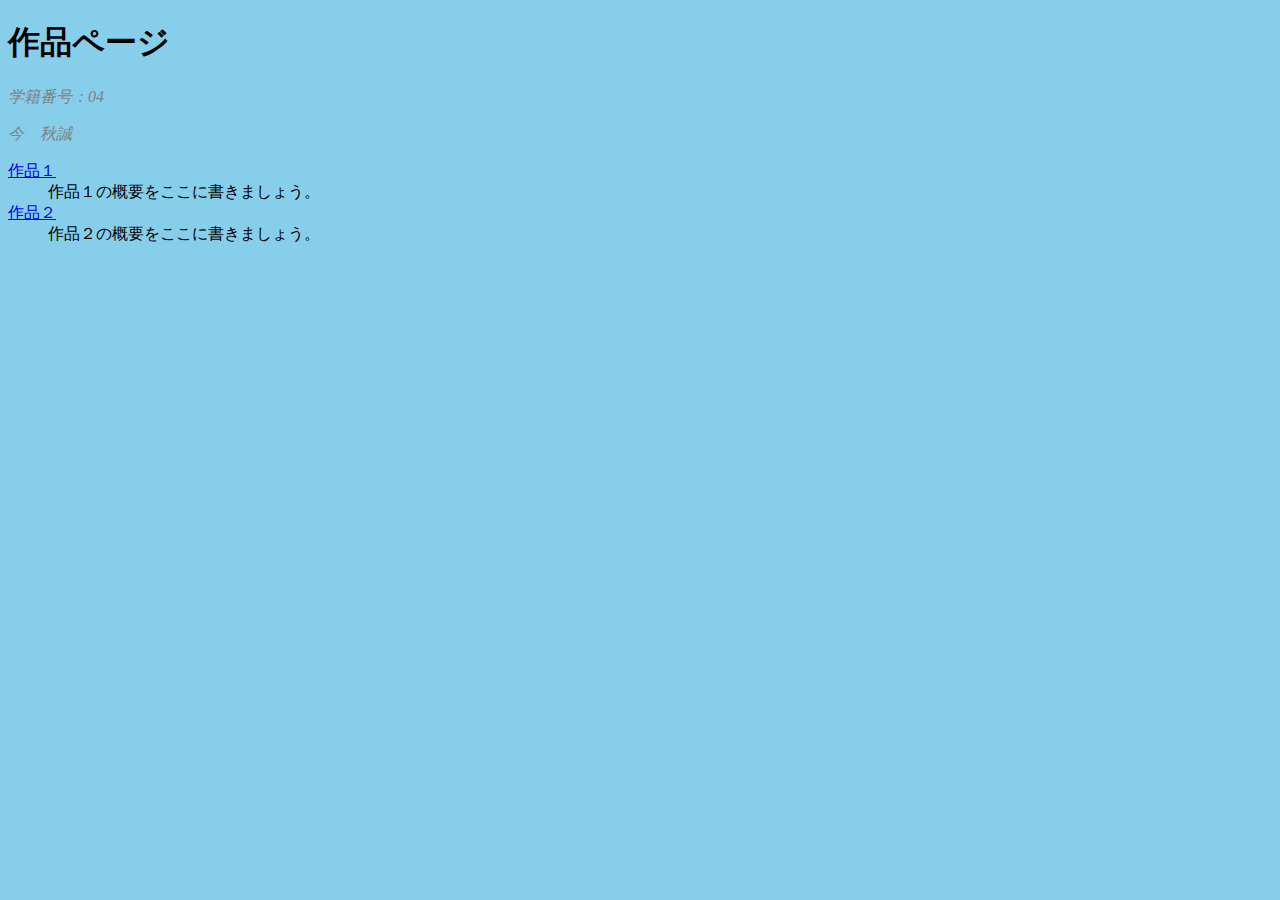
<file: index2.html>
<!DOCTYPE html>
<html lang="ja">
    <head>
    <link rel="stylesheet" href="./mystyles.css">
        <meta charset="utf8" />
        <title>作品ページ</title>
        <!--
        コメント。情報をかける
        Webページのソースに表示されるので秘密の
        情報はかかないこと
        -->
    </head>
    <body>
        <h1>作品ページ</h1>
        <p>学籍番号：04</p>
        <p>今　秋誠</p>
        <dl>
            <dt><a href="./folder1/">作品１</a></li></dt>
            <dd>作品１の概要をここに書きましょう。</dd>

            <dt><a href="./folder2/">作品２</a></li></dt>
            <dd>作品２の概要をここに書きましょう。</dd>
        </dl>
    </body>
</html>
</file>
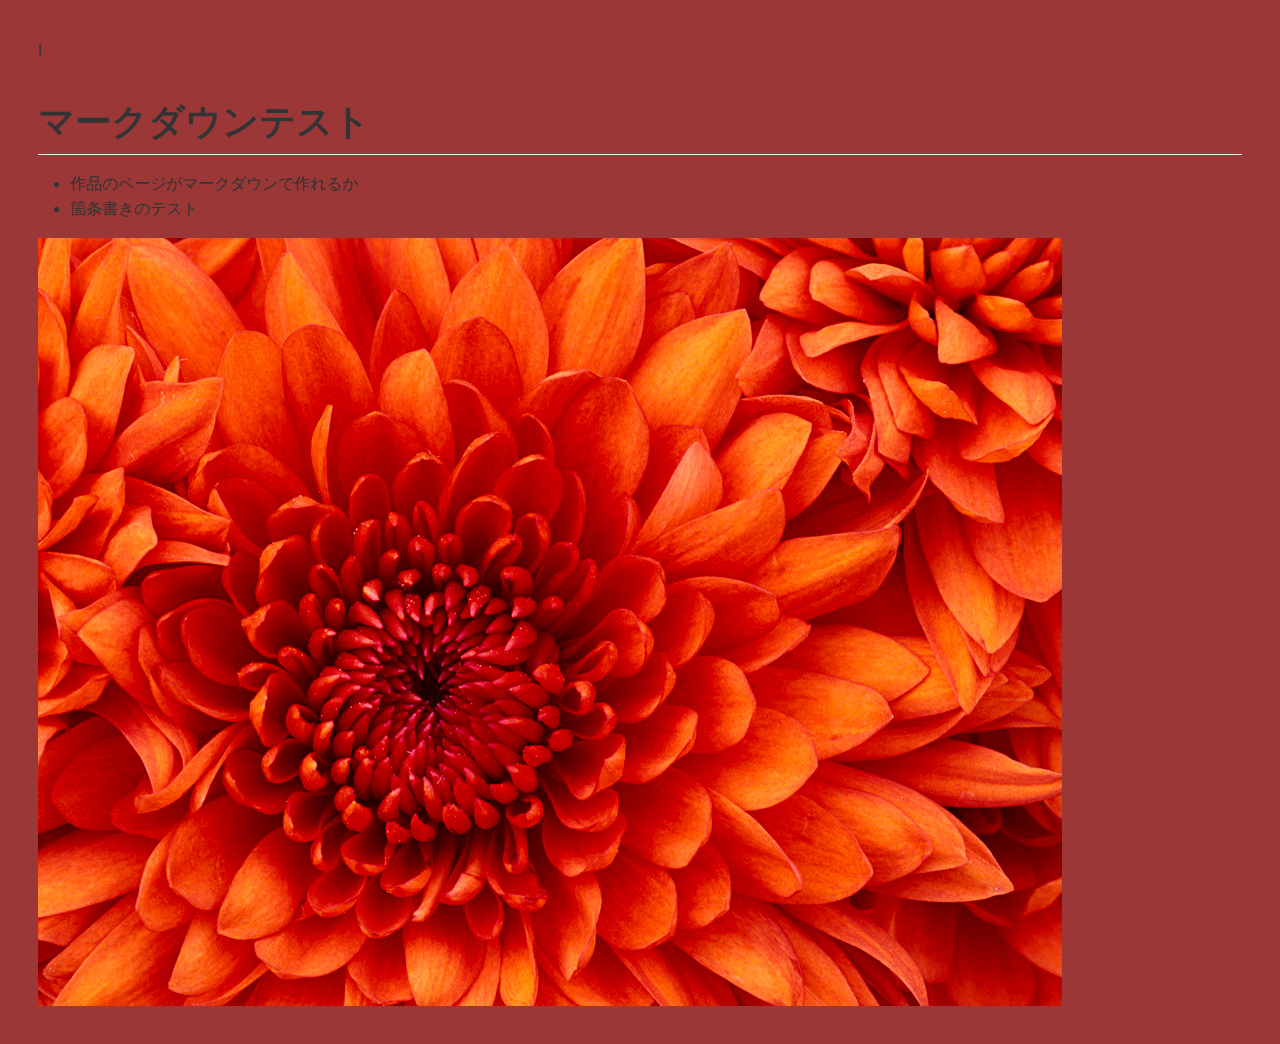
<file: markdown.html>
l<!DOCTYPE html>
<html>
  <head>
      <meta charset="utf-8" />
      <title>markdown</title>
      <style>.markdown-preview:not([data-use-github-style]) { padding: 2em; font-size: 1.2em; color: rgb(171, 178, 191); overflow: auto; background-color: rgb(40, 44, 52); }
.markdown-preview:not([data-use-github-style]) > :first-child { margin-top: 0px; }
.markdown-preview:not([data-use-github-style]) h1, .markdown-preview:not([data-use-github-style]) h2, .markdown-preview:not([data-use-github-style]) h3, .markdown-preview:not([data-use-github-style]) h4, .markdown-preview:not([data-use-github-style]) h5, .markdown-preview:not([data-use-github-style]) h6 { line-height: 1.2; margin-top: 1.5em; margin-bottom: 0.5em; color: rgb(255, 255, 255); }
.markdown-preview:not([data-use-github-style]) h1 { font-size: 2.4em; font-weight: 300; }
.markdown-preview:not([data-use-github-style]) h2 { font-size: 1.8em; font-weight: 400; }
.markdown-preview:not([data-use-github-style]) h3 { font-size: 1.5em; font-weight: 500; }
.markdown-preview:not([data-use-github-style]) h4 { font-size: 1.2em; font-weight: 600; }
.markdown-preview:not([data-use-github-style]) h5 { font-size: 1.1em; font-weight: 600; }
.markdown-preview:not([data-use-github-style]) h6 { font-size: 1em; font-weight: 600; }
.markdown-preview:not([data-use-github-style]) strong { color: rgb(255, 255, 255); }
.markdown-preview:not([data-use-github-style]) del { color: rgb(124, 135, 156); }
.markdown-preview:not([data-use-github-style]) a, .markdown-preview:not([data-use-github-style]) a code { color: rgb(82, 139, 255); }
.markdown-preview:not([data-use-github-style]) img { max-width: 100%; }
.markdown-preview:not([data-use-github-style]) > p { margin-top: 0px; margin-bottom: 1.5em; }
.markdown-preview:not([data-use-github-style]) > ul, .markdown-preview:not([data-use-github-style]) > ol { margin-bottom: 1.5em; }
.markdown-preview:not([data-use-github-style]) blockquote { margin: 1.5em 0px; font-size: inherit; color: rgb(124, 135, 156); border-color: rgb(75, 83, 98); border-width: 4px; }
.markdown-preview:not([data-use-github-style]) hr { margin: 3em 0px; border-top: 2px dashed rgb(75, 83, 98); background: none; }
.markdown-preview:not([data-use-github-style]) table { margin: 1.5em 0px; }
.markdown-preview:not([data-use-github-style]) th { color: rgb(255, 255, 255); }
.markdown-preview:not([data-use-github-style]) th, .markdown-preview:not([data-use-github-style]) td { padding: 0.66em 1em; border: 1px solid rgb(75, 83, 98); }
.markdown-preview:not([data-use-github-style]) code { color: rgb(255, 255, 255); background-color: rgb(58, 63, 75); }
.markdown-preview:not([data-use-github-style]) pre.editor-colors { margin: 1.5em 0px; padding: 1em; font-size: 0.92em; border-radius: 3px; background-color: rgb(49, 54, 63); }
.markdown-preview:not([data-use-github-style]) kbd { color: rgb(255, 255, 255); border-width: 1px 1px 2px; border-style: solid; border-color: rgb(75, 83, 98) rgb(75, 83, 98) rgb(62, 68, 81); background-color: rgb(58, 63, 75); }
.markdown-preview[data-use-github-style] { font-family: "Helvetica Neue", Helvetica, "Segoe UI", Arial, freesans, sans-serif; line-height: 1.6; word-wrap: break-word; padding: 30px; font-size: 16px; color: rgb(51, 51, 51); overflow: scroll; background-color: rgb(155, 55, 55); }
.markdown-preview[data-use-github-style] > :first-child { margin-top: 0px !important; }
.markdown-preview[data-use-github-style] > :last-child { margin-bottom: 0px !important; }
.markdown-preview[data-use-github-style] a:not([href]) { color: inherit; text-decoration: none; }
.markdown-preview[data-use-github-style] .absent { color: rgb(204, 0, 0); }
.markdown-preview[data-use-github-style] .anchor { position: absolute; top: 0px; left: 0px; display: block; padding-right: 6px; padding-left: 30px; margin-left: -30px; }
.markdown-preview[data-use-github-style] .anchor:focus { outline: none; }
.markdown-preview[data-use-github-style] h1, .markdown-preview[data-use-github-style] h2, .markdown-preview[data-use-github-style] h3, .markdown-preview[data-use-github-style] h4, .markdown-preview[data-use-github-style] h5, .markdown-preview[data-use-github-style] h6 { position: relative; margin-top: 1em; margin-bottom: 16px; font-weight: bold; line-height: 1.4; }
.markdown-preview[data-use-github-style] h1 .octicon-link, .markdown-preview[data-use-github-style] h2 .octicon-link, .markdown-preview[data-use-github-style] h3 .octicon-link, .markdown-preview[data-use-github-style] h4 .octicon-link, .markdown-preview[data-use-github-style] h5 .octicon-link, .markdown-preview[data-use-github-style] h6 .octicon-link { display: none; color: rgb(0, 0, 0); vertical-align: middle; }
.markdown-preview[data-use-github-style] h1:hover .anchor, .markdown-preview[data-use-github-style] h2:hover .anchor, .markdown-preview[data-use-github-style] h3:hover .anchor, .markdown-preview[data-use-github-style] h4:hover .anchor, .markdown-preview[data-use-github-style] h5:hover .anchor, .markdown-preview[data-use-github-style] h6:hover .anchor { padding-left: 8px; margin-left: -30px; text-decoration: none; }
.markdown-preview[data-use-github-style] h1:hover .anchor .octicon-link, .markdown-preview[data-use-github-style] h2:hover .anchor .octicon-link, .markdown-preview[data-use-github-style] h3:hover .anchor .octicon-link, .markdown-preview[data-use-github-style] h4:hover .anchor .octicon-link, .markdown-preview[data-use-github-style] h5:hover .anchor .octicon-link, .markdown-preview[data-use-github-style] h6:hover .anchor .octicon-link { display: inline-block; }
.markdown-preview[data-use-github-style] h1 tt, .markdown-preview[data-use-github-style] h2 tt, .markdown-preview[data-use-github-style] h3 tt, .markdown-preview[data-use-github-style] h4 tt, .markdown-preview[data-use-github-style] h5 tt, .markdown-preview[data-use-github-style] h6 tt, .markdown-preview[data-use-github-style] h1 code, .markdown-preview[data-use-github-style] h2 code, .markdown-preview[data-use-github-style] h3 code, .markdown-preview[data-use-github-style] h4 code, .markdown-preview[data-use-github-style] h5 code, .markdown-preview[data-use-github-style] h6 code { font-size: inherit; }
.markdown-preview[data-use-github-style] h1 { padding-bottom: 0.3em; font-size: 2.25em; line-height: 1.2; border-bottom: 1px solid rgb(238, 238, 238); }
.markdown-preview[data-use-github-style] h1 .anchor { line-height: 1; }
.markdown-preview[data-use-github-style] h2 { padding-bottom: 0.3em; font-size: 1.75em; line-height: 1.225; border-bottom: 1px solid rgb(238, 238, 238); }
.markdown-preview[data-use-github-style] h2 .anchor { line-height: 1; }
.markdown-preview[data-use-github-style] h3 { font-size: 1.5em; line-height: 1.43; }
.markdown-preview[data-use-github-style] h3 .anchor { line-height: 1.2; }
.markdown-preview[data-use-github-style] h4 { font-size: 1.25em; }
.markdown-preview[data-use-github-style] h4 .anchor { line-height: 1.2; }
.markdown-preview[data-use-github-style] h5 { font-size: 1em; }
.markdown-preview[data-use-github-style] h5 .anchor { line-height: 1.1; }
.markdown-preview[data-use-github-style] h6 { font-size: 1em; color: rgb(119, 119, 119); }
.markdown-preview[data-use-github-style] h6 .anchor { line-height: 1.1; }
.markdown-preview[data-use-github-style] p, .markdown-preview[data-use-github-style] blockquote, .markdown-preview[data-use-github-style] ul, .markdown-preview[data-use-github-style] ol, .markdown-preview[data-use-github-style] dl, .markdown-preview[data-use-github-style] table, .markdown-preview[data-use-github-style] pre { margin-top: 0px; margin-bottom: 16px; }
.markdown-preview[data-use-github-style] hr { height: 4px; padding: 0px; margin: 16px 0px; border: 0px none; background-color: rgb(231, 231, 231); }
.markdown-preview[data-use-github-style] ul, .markdown-preview[data-use-github-style] ol { padding-left: 2em; }
.markdown-preview[data-use-github-style] ul.no-list, .markdown-preview[data-use-github-style] ol.no-list { padding: 0px; list-style-type: none; }
.markdown-preview[data-use-github-style] ul ul, .markdown-preview[data-use-github-style] ul ol, .markdown-preview[data-use-github-style] ol ol, .markdown-preview[data-use-github-style] ol ul { margin-top: 0px; margin-bottom: 0px; }
.markdown-preview[data-use-github-style] li > p { margin-top: 16px; }
.markdown-preview[data-use-github-style] dl { padding: 0px; }
.markdown-preview[data-use-github-style] dl dt { padding: 0px; margin-top: 16px; font-size: 1em; font-style: italic; font-weight: bold; }
.markdown-preview[data-use-github-style] dl dd { padding: 0px 16px; margin-bottom: 16px; }
.markdown-preview[data-use-github-style] blockquote { padding: 0px 15px; color: rgb(119, 119, 119); border-left: 4px solid rgb(221, 221, 221); }
.markdown-preview[data-use-github-style] blockquote > :first-child { margin-top: 0px; }
.markdown-preview[data-use-github-style] blockquote > :last-child { margin-bottom: 0px; }
.markdown-preview[data-use-github-style] table { display: block; width: 100%; overflow: auto; word-break: keep-all; }
.markdown-preview[data-use-github-style] table th { font-weight: bold; }
.markdown-preview[data-use-github-style] table th, .markdown-preview[data-use-github-style] table td { padding: 6px 13px; border: 1px solid rgb(221, 221, 221); }
.markdown-preview[data-use-github-style] table tr { border-top: 1px solid rgb(204, 204, 204); background-color: rgb(255, 255, 255); }
.markdown-preview[data-use-github-style] table tr:nth-child(2n) { background-color: rgb(248, 248, 248); }
.markdown-preview[data-use-github-style] img { max-width: 100%; box-sizing: border-box; }
.markdown-preview[data-use-github-style] .emoji { max-width: none; }
.markdown-preview[data-use-github-style] span.frame { display: block; overflow: hidden; }
.markdown-preview[data-use-github-style] span.frame > span { display: block; float: left; width: auto; padding: 7px; margin: 13px 0px 0px; overflow: hidden; border: 1px solid rgb(221, 221, 221); }
.markdown-preview[data-use-github-style] span.frame span img { display: block; float: left; }
.markdown-preview[data-use-github-style] span.frame span span { display: block; padding: 5px 0px 0px; clear: both; color: rgb(51, 51, 51); }
.markdown-preview[data-use-github-style] span.align-center { display: block; overflow: hidden; clear: both; }
.markdown-preview[data-use-github-style] span.align-center > span { display: block; margin: 13px auto 0px; overflow: hidden; text-align: center; }
.markdown-preview[data-use-github-style] span.align-center span img { margin: 0px auto; text-align: center; }
.markdown-preview[data-use-github-style] span.align-right { display: block; overflow: hidden; clear: both; }
.markdown-preview[data-use-github-style] span.align-right > span { display: block; margin: 13px 0px 0px; overflow: hidden; text-align: right; }
.markdown-preview[data-use-github-style] span.align-right span img { margin: 0px; text-align: right; }
.markdown-preview[data-use-github-style] span.float-left { display: block; float: left; margin-right: 13px; overflow: hidden; }
.markdown-preview[data-use-github-style] span.float-left span { margin: 13px 0px 0px; }
.markdown-preview[data-use-github-style] span.float-right { display: block; float: right; margin-left: 13px; overflow: hidden; }
.markdown-preview[data-use-github-style] span.float-right > span { display: block; margin: 13px auto 0px; overflow: hidden; text-align: right; }
.markdown-preview[data-use-github-style] code, .markdown-preview[data-use-github-style] tt { padding: 0.2em 0px; margin: 0px; font-size: 85%; border-radius: 3px; background-color: rgba(0, 0, 0, 0.0392157); }
.markdown-preview[data-use-github-style] code::before, .markdown-preview[data-use-github-style] tt::before, .markdown-preview[data-use-github-style] code::after, .markdown-preview[data-use-github-style] tt::after { letter-spacing: -0.2em; content: " "; }
.markdown-preview[data-use-github-style] code br, .markdown-preview[data-use-github-style] tt br { display: none; }
.markdown-preview[data-use-github-style] del code { text-decoration: inherit; }
.markdown-preview[data-use-github-style] pre > code { padding: 0px; margin: 0px; font-size: 100%; word-break: normal; white-space: pre; border: 0px; background: transparent; }
.markdown-preview[data-use-github-style] .highlight { margin-bottom: 16px; }
.markdown-preview[data-use-github-style] .highlight pre, .markdown-preview[data-use-github-style] pre { padding: 16px; overflow: auto; font-size: 85%; line-height: 1.45; border-radius: 3px; background-color: rgb(247, 247, 247); }
.markdown-preview[data-use-github-style] .highlight pre { margin-bottom: 0px; word-break: normal; }
.markdown-preview[data-use-github-style] pre { word-wrap: normal; }
.markdown-preview[data-use-github-style] pre code, .markdown-preview[data-use-github-style] pre tt { display: inline; max-width: initial; padding: 0px; margin: 0px; overflow: initial; line-height: inherit; word-wrap: normal; border: 0px; background-color: transparent; }
.markdown-preview[data-use-github-style] pre code::before, .markdown-preview[data-use-github-style] pre tt::before, .markdown-preview[data-use-github-style] pre code::after, .markdown-preview[data-use-github-style] pre tt::after { content: normal; }
.markdown-preview[data-use-github-style] kbd { display: inline-block; padding: 3px 5px; font-size: 11px; line-height: 10px; color: rgb(85, 85, 85); vertical-align: middle; border-width: 1px; border-style: solid; border-color: rgb(204, 204, 204) rgb(204, 204, 204) rgb(187, 187, 187); border-radius: 3px; box-shadow: rgb(187, 187, 187) 0px -1px 0px inset; background-color: rgb(252, 252, 252); }
.markdown-preview[data-use-github-style] a { color: rgb(51, 122, 183); }
.markdown-preview[data-use-github-style] code { color: inherit; }
.markdown-preview[data-use-github-style] pre.editor-colors { padding: 0.8em 1em; margin-bottom: 1em; font-size: 0.85em; border-radius: 4px; overflow: auto; }
.scrollbars-visible-always .markdown-preview pre.editor-colors::shadow .vertical-scrollbar, .scrollbars-visible-always .markdown-preview pre.editor-colors::shadow .horizontal-scrollbar { visibility: hidden; }
.scrollbars-visible-always .markdown-preview pre.editor-colors:hover::shadow .vertical-scrollbar, .scrollbars-visible-always .markdown-preview pre.editor-colors:hover::shadow .horizontal-scrollbar { visibility: visible; }
.markdown-preview .task-list-item-checkbox { position: absolute; margin: 0.25em 0px 0px -1.4em; }
.bracket-matcher .region {
  border-bottom: 1px dotted lime;
  position: absolute;
}

.spell-check-misspelling .region {
  border-bottom: 2px dotted rgba(255, 51, 51, 0.75);
}
.spell-check-corrections {
  width: 25em !important;
}

pre.editor-colors,
.host {
  background-color: #282c34;
  color: #abb2bf;
}
pre.editor-colors .line.cursor-line,
.host .line.cursor-line {
  background-color: rgba(153, 187, 255, 0.04);
}
pre.editor-colors .invisible,
.host .invisible {
  color: #abb2bf;
}
pre.editor-colors .cursor,
.host .cursor {
  border-left: 2px solid #528bff;
}
pre.editor-colors .selection .region,
.host .selection .region {
  background-color: #3e4451;
}
pre.editor-colors .bracket-matcher .region,
.host .bracket-matcher .region {
  border-bottom: 1px solid #528bff;
  box-sizing: border-box;
}
pre.editor-colors .invisible-character,
.host .invisible-character {
  color: rgba(171, 178, 191, 0.15);
}
pre.editor-colors .indent-guide,
.host .indent-guide {
  color: rgba(171, 178, 191, 0.15);
}
pre.editor-colors .wrap-guide,
.host .wrap-guide {
  background-color: rgba(171, 178, 191, 0.15);
}
pre.editor-colors .find-result .region.region.region,
.host .find-result .region.region.region,
pre.editor-colors .current-result .region.region.region,
.host .current-result .region.region.region {
  border-radius: 2px;
  background-color: rgba(82, 139, 255, 0.24);
  transition: border-color 0.4s;
}
pre.editor-colors .find-result .region.region.region,
.host .find-result .region.region.region {
  border: 2px solid transparent;
}
pre.editor-colors .current-result .region.region.region,
.host .current-result .region.region.region {
  border: 2px solid #528bff;
  transition-duration: .1s;
}
pre.editor-colors .gutter .line-number,
.host .gutter .line-number {
  color: #636d83;
  -webkit-font-smoothing: antialiased;
}
pre.editor-colors .gutter .line-number.cursor-line,
.host .gutter .line-number.cursor-line {
  color: #abb2bf;
  background-color: #2c313a;
}
pre.editor-colors .gutter .line-number.cursor-line-no-selection,
.host .gutter .line-number.cursor-line-no-selection {
  background-color: transparent;
}
pre.editor-colors .gutter .line-number .icon-right,
.host .gutter .line-number .icon-right {
  color: #abb2bf;
}
pre.editor-colors .gutter:not(.git-diff-icon) .line-number.git-line-removed.git-line-removed::before,
.host .gutter:not(.git-diff-icon) .line-number.git-line-removed.git-line-removed::before {
  bottom: -3px;
}
pre.editor-colors .gutter:not(.git-diff-icon) .line-number.git-line-removed::after,
.host .gutter:not(.git-diff-icon) .line-number.git-line-removed::after {
  content: "";
  position: absolute;
  left: 0px;
  bottom: 0px;
  width: 25px;
  border-bottom: 1px dotted rgba(224, 82, 82, 0.5);
  pointer-events: none;
}
pre.editor-colors .gutter .line-number.folded,
.host .gutter .line-number.folded,
pre.editor-colors .gutter .line-number:after,
.host .gutter .line-number:after,
pre.editor-colors .fold-marker:after,
.host .fold-marker:after {
  color: #abb2bf;
}
.comment {
  color: #5c6370;
  font-style: italic;
}
.comment .markup.link {
  color: #5c6370;
}
.entity.name.type {
  color: #e5c07b;
}
.entity.other.inherited-class {
  color: #98c379;
}
.keyword {
  color: #c678dd;
}
.keyword.control {
  color: #c678dd;
}
.keyword.operator {
  color: #abb2bf;
}
.keyword.other.special-method {
  color: #61afef;
}
.keyword.other.unit {
  color: #d19a66;
}
.storage {
  color: #c678dd;
}
.storage.type.annotation,
.storage.type.primitive {
  color: #c678dd;
}
.storage.modifier.package,
.storage.modifier.import {
  color: #abb2bf;
}
.constant {
  color: #d19a66;
}
.constant.variable {
  color: #d19a66;
}
.constant.character.escape {
  color: #56b6c2;
}
.constant.numeric {
  color: #d19a66;
}
.constant.other.color {
  color: #56b6c2;
}
.constant.other.symbol {
  color: #56b6c2;
}
.variable {
  color: #e06c75;
}
.variable.interpolation {
  color: #be5046;
}
.variable.parameter {
  color: #abb2bf;
}
.string {
  color: #98c379;
}
.string.regexp {
  color: #56b6c2;
}
.string.regexp .source.ruby.embedded {
  color: #e5c07b;
}
.string.other.link {
  color: #e06c75;
}
.punctuation.definition.comment {
  color: #5c6370;
}
.punctuation.definition.method-parameters,
.punctuation.definition.function-parameters,
.punctuation.definition.parameters,
.punctuation.definition.separator,
.punctuation.definition.seperator,
.punctuation.definition.array {
  color: #abb2bf;
}
.punctuation.definition.heading,
.punctuation.definition.identity {
  color: #61afef;
}
.punctuation.definition.bold {
  color: #e5c07b;
  font-weight: bold;
}
.punctuation.definition.italic {
  color: #c678dd;
  font-style: italic;
}
.punctuation.section.embedded {
  color: #be5046;
}
.punctuation.section.method,
.punctuation.section.class,
.punctuation.section.inner-class {
  color: #abb2bf;
}
.support.class {
  color: #e5c07b;
}
.support.type {
  color: #56b6c2;
}
.support.function {
  color: #56b6c2;
}
.support.function.any-method {
  color: #61afef;
}
.entity.name.function {
  color: #61afef;
}
.entity.name.class,
.entity.name.type.class {
  color: #e5c07b;
}
.entity.name.section {
  color: #61afef;
}
.entity.name.tag {
  color: #e06c75;
}
.entity.other.attribute-name {
  color: #d19a66;
}
.entity.other.attribute-name.id {
  color: #61afef;
}
.meta.class {
  color: #e5c07b;
}
.meta.class.body {
  color: #abb2bf;
}
.meta.method-call,
.meta.method {
  color: #abb2bf;
}
.meta.definition.variable {
  color: #e06c75;
}
.meta.link {
  color: #d19a66;
}
.meta.require {
  color: #61afef;
}
.meta.selector {
  color: #c678dd;
}
.meta.separator {
  background-color: #373b41;
  color: #abb2bf;
}
.meta.tag {
  color: #abb2bf;
}
.underline {
  text-decoration: underline;
}
.none {
  color: #abb2bf;
}
.invalid.deprecated {
  color: #523d14 !important;
  background-color: #e0c285 !important;
}
.invalid.illegal {
  color: #ffffff !important;
  background-color: #e05252 !important;
}
.markup.bold {
  color: #d19a66;
  font-weight: bold;
}
.markup.changed {
  color: #c678dd;
}
.markup.deleted {
  color: #e06c75;
}
.markup.italic {
  color: #c678dd;
  font-style: italic;
}
.markup.heading {
  color: #e06c75;
}
.markup.heading .punctuation.definition.heading {
  color: #61afef;
}
.markup.link {
  color: #c678dd;
}
.markup.inserted {
  color: #98c379;
}
.markup.quote {
  color: #d19a66;
}
.markup.raw {
  color: #98c379;
}
.source.c .keyword.operator {
  color: #c678dd;
}
.source.cpp .keyword.operator {
  color: #c678dd;
}
.source.cs .keyword.operator {
  color: #c678dd;
}
.source.css .property-name,
.source.css .property-value {
  color: #828997;
}
.source.css .property-name.support,
.source.css .property-value.support {
  color: #abb2bf;
}
.source.gfm .markup {
  -webkit-font-smoothing: auto;
}
.source.gfm .link .entity {
  color: #61afef;
}
.source.go .storage.type.string {
  color: #c678dd;
}
.source.ini .keyword.other.definition.ini {
  color: #e06c75;
}
.source.java .storage.modifier.import {
  color: #e5c07b;
}
.source.java .storage.type {
  color: #e5c07b;
}
.source.java .keyword.operator.instanceof {
  color: #c678dd;
}
.source.java-properties .meta.key-pair {
  color: #e06c75;
}
.source.java-properties .meta.key-pair > .punctuation {
  color: #abb2bf;
}
.source.js .keyword.operator {
  color: #56b6c2;
}
.source.js .keyword.operator.delete,
.source.js .keyword.operator.in,
.source.js .keyword.operator.of,
.source.js .keyword.operator.instanceof,
.source.js .keyword.operator.new,
.source.js .keyword.operator.typeof,
.source.js .keyword.operator.void {
  color: #c678dd;
}
.source.json .meta.structure.dictionary.json > .string.quoted.json {
  color: #e06c75;
}
.source.json .meta.structure.dictionary.json > .string.quoted.json > .punctuation.string {
  color: #e06c75;
}
.source.json .meta.structure.dictionary.json > .value.json > .string.quoted.json,
.source.json .meta.structure.array.json > .value.json > .string.quoted.json,
.source.json .meta.structure.dictionary.json > .value.json > .string.quoted.json > .punctuation,
.source.json .meta.structure.array.json > .value.json > .string.quoted.json > .punctuation {
  color: #98c379;
}
.source.json .meta.structure.dictionary.json > .constant.language.json,
.source.json .meta.structure.array.json > .constant.language.json {
  color: #56b6c2;
}
.source.ruby .constant.other.symbol > .punctuation {
  color: inherit;
}
.source.python .keyword.operator.logical.python {
  color: #c678dd;
}
.source.python .variable.parameter {
  color: #d19a66;
}
</style>
  </head>
  <body class='markdown-preview' data-use-github-style><h1 id="-">マークダウンテスト</h1>
<ul>
<li>作品のページがマークダウンで作れるか</li>
<li>箇条書きのテスト</li>
</ul>
<p><img src="./Chrysanthemum.jpg" alt="&#x30B0;&#x30FC;&#x30B0;&#x30EB;"></p></body>
</html>
</file>
<file: mystyles.css>
.work-title{background: red;}

body{ background:  skyblue}
p{
  font-style: italic;
  color: gray;
}
</file>
